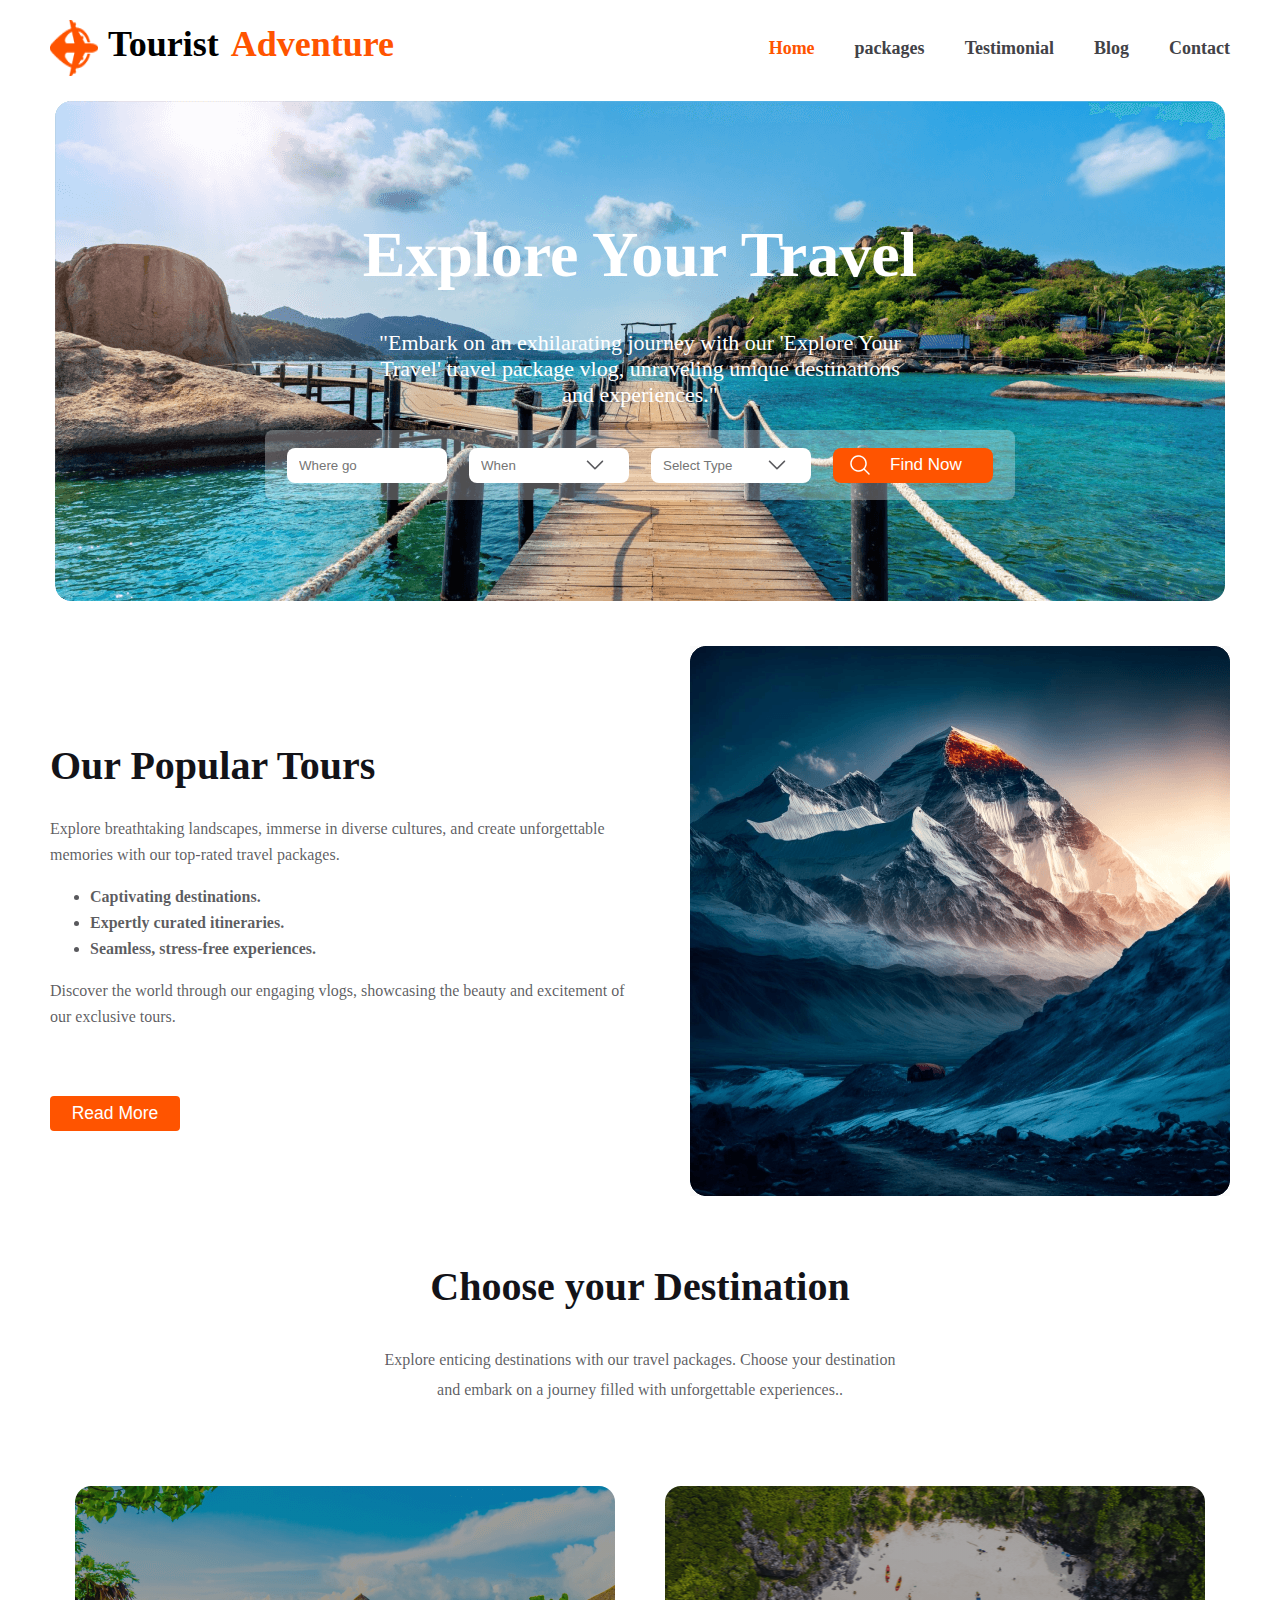
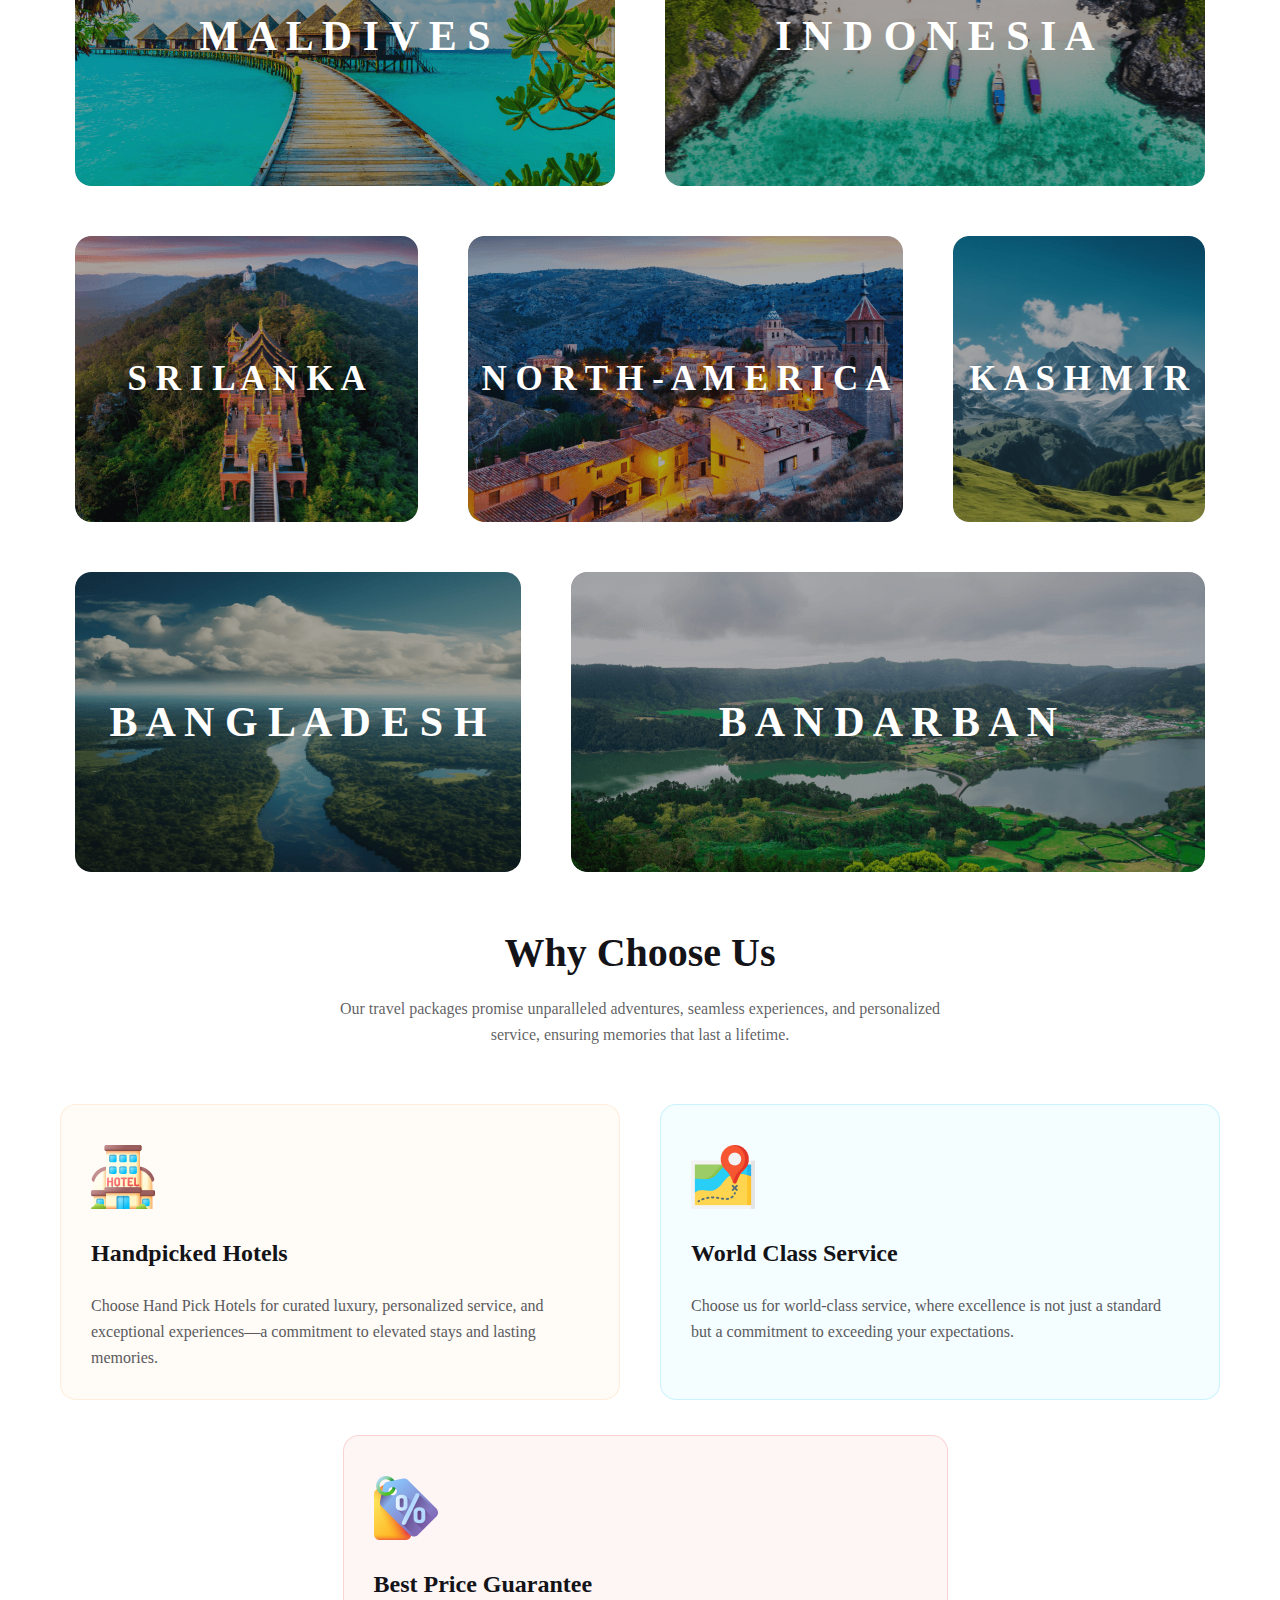
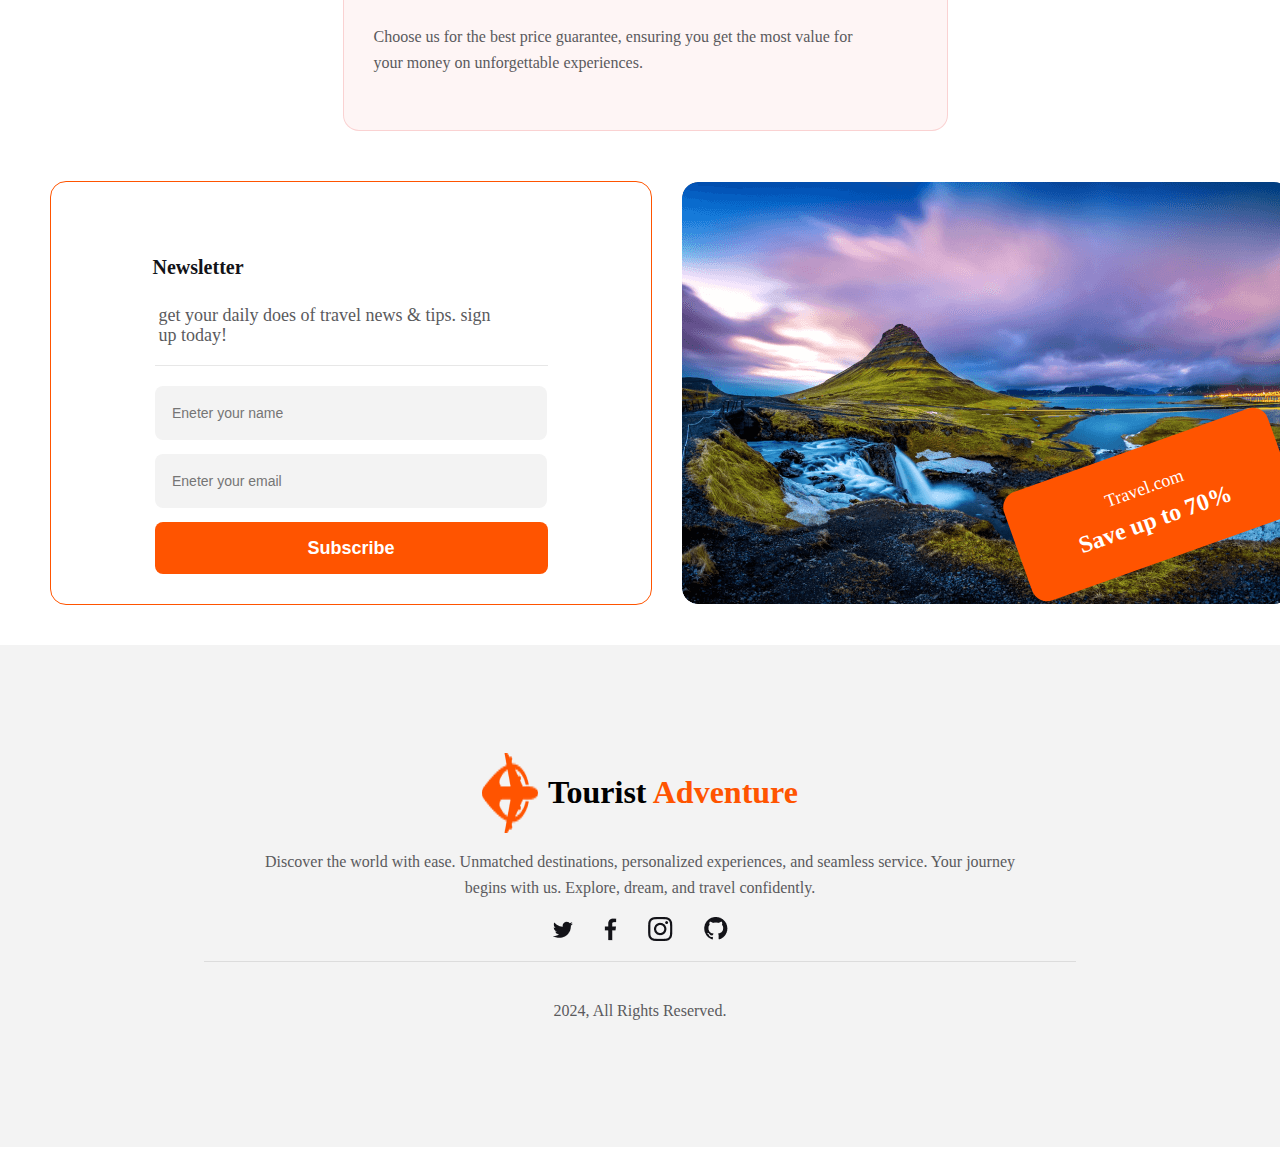
<file: index.html>
<!DOCTYPE html>
<html lang="en">

<head>
    <meta charset="UTF-8">
    <meta name="viewport" content="width=device-width, initial-scale=1.0">
    <title>Tourist Adventure</title>
    <link rel="stylesheet" href="style.css">
    <link rel="stylesheet" href="responsive.css">

</head>

<body>


<header>
        <nav>
            <div class="tourist-title"><img src="./B9A2-Hero-Travel-main/Images/Group 40071 (2).png" alt="" srcset="">
                <h1>Tourist<span> Adventure</span> </h1>
            </div>
            <img src="./B9A2-Hero-Travel-main/Images/Frame (1).png" alt="" srcset="" style="width: 24px; margin-left: 2.5rem;
            height: 24px;
            " id="pop">

            <ul>
                <li><a href="" id="home">Home</a></li>
                <li><a href="">packages</a></li>
                <li><a href="">Testimonial</a></li>
                <li><a href="">Blog</a></li>
                <li><a href="">Contact</a></li>
            </ul>
        </nav>


        <div class="header-bg">
            <div class="header-bg-img">
                <h2 class="head-bg-img-title">Explore Your Travel</h2>
                <p class="head-bg-img-paragrph">"Embark on an exhilarating journey with our 'Explore Your Travel' travel package vlog, unraveling unique destinations and experiences."</p>
                <div class="header-btn-bg">
                    <div class="headr-buttn">
                        <div><input type="text" placeholder="Where go"></div>
                    </div>


                    <div class="headr-buttn">

                        <input type="text" placeholder="When">
                        <img src="./B9A2-Hero-Travel-main/Images/Frame.png" alt="" srcset="">
                    </div>
                    

                    <div class="headr-buttn">
                        <input type="text" placeholder="Select Type">
                        <img src="./B9A2-Hero-Travel-main/Images/Frame.png" alt="" srcset="">
                    </div>

                    <div class="headr-buttn" id="headr-search-buttn">
                        <img src="./B9A2-Hero-Travel-main/Images/search.png" alt="" srcset=""
                            style="padding-right: 18px; padding-left:5px;">
                   
                        <button id="findd"  style="padding-right: 0px;" >Find Now</button> 

                    </div>



                </div>
            </div>
        </div>

</header>

<main>
        <div class="popular-tours">
            <div>
                <div class="left-side">
                    <h1>Our Popular Tours</h1>

                    <p>Explore breathtaking landscapes, immerse in diverse cultures, and create unforgettable memories with our top-rated travel packages.</p>
                    <!-- <ul style="display: flex; flex-direction: column; align-items: start;"> 
                    </ul> -->
                    <li style="list-style-type:disc;">Captivating destinations.</li>
                    <li style="list-style-type:disc;">Expertly curated itineraries.</li>
                    <li style="list-style-type:disc;">Seamless, stress-free experiences. </li>


                    <p>Discover the world through our engaging vlogs, showcasing the beauty and excitement of our exclusive tours.</p>

                    <button id="read-more-btnn">Read More</button>
                </div>

            </div>

            <div class="right-side"><img src="./B9A2-Hero-Travel-main/Images/Rectangle 4.png" alt="" srcset=""></div>

        </div>

        <div class="Choose-destination">
            <h1>Choose your Destination</h1>
            <p>Explore enticing destinations with our travel packages. Choose your destination and embark on a journey filled with unforgettable experiences..</p>
        </div>

        
   



   
       
        

        

    <div class="first-row">
        <div class="locat-img" style="border-radius: 16px;
        width: 573px;
        height: 300px;
        
        background: linear-gradient(0deg, rgba(13, 13, 14, 0.2) 0%, rgba(19, 19, 24, 0.20) 100%), url('./B9A2-Hero-Travel-main/Images/Rectangle 5.png'), lightgray 50% / cover no-repeat;"><h2>M A L D I V E S</h2></div>

        <div class="locat-img" style="border-radius: 16px;width: 573px;
        height: 300px; 
        background: linear-gradient(0deg, rgba(19, 19, 24, 0.20) 0%, rgba(19, 19, 24, 0.20) 100%), url('./B9A2-Hero-Travel-main/Images/Rectangle 8.png')lightgray 50% / cover no-repeat;"><h2>I N D O N E S I A</h2></div>
        </div>

    <div class="second-row">
        <div class="locat-img" style="border-radius: 16px;width: 374px;
        height: 286px;
        background: linear-gradient(0deg, rgba(19, 19, 24, 0.20) 0%, rgba(19, 19, 24, 0.20) 100%), url('./B9A2-Hero-Travel-main/Images/Rectangle 6.png'), lightgray 50% / cover no-repeat;"><h2 style="font-size: 35px;">S R I L A N K A</h2></div>

        <div class="locat-img" style="border-radius: 16px;width: 474px;
        height: 286px;
        background: linear-gradient(0deg, rgba(19, 19, 24, 0.20) 0%, rgba(19, 19, 24, 0.20) 100%), url('./B9A2-Hero-Travel-main/Images/Rectangle 7.png'), lightgray 50% / cover no-repeat;"><h2 style="font-size: 35px;">N O R T H - A M E R I C A</h2></div>

        <div class="locat-img" style="border-radius: 16px;width: 274px;
        height: 286px; 
        background: linear-gradient(0deg, rgba(19, 19, 24, 0.20) 0%, rgba(19, 19, 24, 0.20) 100%), url('./B9A2-Hero-Travel-main/Images/Rectangle 9.png'), lightgray 50% / cover no-repeat;"><h2 style="font-size: 35px;">K A S H M I R</h2></div>
        </div>

    <div class="third-row">
        <div class="locat-img" style="border-radius: 16px;width: 473px;
        height: 300px; ;
        background: linear-gradient(0deg, rgba(19, 19, 24, 0.20) 0%, rgba(19, 19, 24, 0.20) 100%), url('./B9A2-Hero-Travel-main/Images/Rectangle 11.png'), lightgray 50% / cover no-repeat;"><h2>B A N G L A D E S H</h2></div>

        <div id="bandr-ban" class="locat-img" style="
        background: linear-gradient(0deg, rgba(19, 19, 24, 0.20) 0%, rgba(19, 19, 24, 0.20) 100%), url('./B9A2-Hero-Travel-main/Images/Rectangle 10.png'), lightgray 50% / cover no-repeat;"><h2>B A N D A R B A N</h2></div>
        </div>
    
        <div class="why-chs">
            <h1 >Why Choose Us</h1>

            <p class="whyy-chhs-pra">Our travel packages promise unparalleled adventures, seamless experiences, and personalized service, ensuring memories that last a lifetime.</p>

        </div>
    
<div class="service-card">
    <div class="hotel"><img src="./B9A2-Hero-Travel-main/Images/hotel 1.png" alt="" srcset="" style=" margin-top: 40px;"><h5 class="srvc-crd-ttl">Handpicked Hotels</h5><p class="srvc-crd-para">Choose Hand Pick Hotels for curated luxury, personalized service, and exceptional experiences—a commitment to elevated stays and lasting memories. </p></div>

    <div class="servc"><img src="./B9A2-Hero-Travel-main/Images/map 1.png" alt="" srcset="" style=" margin-top: 40px;"><h5 class="srvc-crd-ttl">World Class Service</h5><p class="srvc-crd-para">Choose us for world-class service, where excellence is not just a standard but a commitment to exceeding your expectations.</p></div>
</div>

<div class="price-dv" style="display: flex;
    align-items:flex-start;justify-content: center;">
    
        <div class="price"><img src="./B9A2-Hero-Travel-main/Images/price-tag 1.png" alt="" srcset="" style=" margin-top: 40px;"><h5 class="srvc-crd-ttl">Best Price Guarantee</h5><p class="srvc-crd-para">Choose us for the best price guarantee, ensuring you get the most value for your money on unforgettable experiences.</p></div>
</div>

<div class="subscrb-inpt-div">

    <div class="subcrb-sectn">

    <h6 id="Newsletter">Newsletter</h6>
    <p id="subs-para">get your daily does of travel news & tips. sign up today!</p>

    <div style="width: 393px; margin: 20px 0px;
    height: 1px;background: rgba(19, 19, 24, 0.10);"></div>

    <input type="text" placeholder="Eneter your name">
    <input type="email" name="" id="" placeholder="Eneter your email">
    <button>Subscribe</button>
    </div>


<div class="img-discount-sectn" style="background-image: url('./B9A2-Hero-Travel-main/Images/Rectangle\ 82.png'); width: 672px;
height: 422px;
border-radius: 16px;
">
<div class="stckr"><p>Travel.com</p><b>Save up to 70%</b></div></div>
    

</div>

</main>
    <footer>
        <div class="fotr-dv">

            <div class="tourist-title"><img src="./B9A2-Hero-Travel-main/Images/Group 40071 (2).png" alt="" srcset="">
                <h1>Tourist<span> Adventure</span> </h1>
            </div>

            <p>Discover the world with ease. Unmatched destinations, personalized experiences, and seamless service. Your journey begins with us. Explore, dream, and travel confidently.</p>

            <img src="./B9A2-Hero-Travel-main/Images/Social.png" alt="" srcset="" style="cursor: pointer;">

            <div class="line"></div>

    <p id="copy-right">2024, All Rights Reserved.</p>

        </div>
    </footer>
</body>

</html>
</file>
<file: style.css>
body{margin-top: 20px;
    margin-left: 50px;
    margin-right: 50px;

}
nav{
    display: flex;
    justify-content: space-between;
    
   align-items: center;
   


}

.tourist-title{
    display: flex;
    gap: 10px;
    text-align: center;
}
nav > div > img{
    width: 48px; ;
    height: 56.008px;
}
/* nav>div>h1{

font-size: 36px;
font-style: normal;
font-weight: 800;
line-height: normal;
} */
nav>div>h1{
 font-weight: 800;
font-size: 36px;
line-height:0px;
word-spacing:5px;
text-align: center;

}
span{
    color: #ff5400;
}

ul{
    display:flex ;
    }
   li{
        list-style: none;
        margin-left: 40px;
        text-align: center;
        font-size: 18px;
        font-weight: 700;
        line-height: normal;
        
    }
    li>a{
        text-decoration :none;
        color: var(--Dark-02, #424247);
    }
    #home{
        color: #FF5400;
    }

    /* .header-img{
        display:flex ;
        justify-content: center;
       align-items: center;
       border: solid rebeccapurple 10px;} */

    #lorem-text{
        display: flex;
        justify-content: center;
        align-items: center;
        }
        .header-bg{
            display: flex;
            justify-content: center;
            /* border: solid red; */
            margin-top: 25px;
            margin-bottom: 25px;

            
            
        }
        .header-bg-img{background-image: url("./B9A2-Hero-Travel-main/Images/Head\ 01.png");
            color: #ffffff;
           
            width: 1170px;
            height: 500px;
            border-radius: 16px;
            /* background-image: linear-gradient(rgba(247, 5, 5, 0.1),rgba(0,0,0,.01)); */
            display: flex;
            justify-content: center;
            align-items: center;
            flex-direction: column;

        }

        
           .head-bg-img-title{
                color: #FFF;
                font-size: 64px;
                font-style: normal;
                font-weight: 800;
                line-height: 0px;
           }
           
           .head-bg-img-paragrph{
            width: 540px;
            color: #FFF;
            text-align: center;
            font-family: Mulish;
            font-size: 22px;
            font-style: normal;
            font-weight: 400;
            line-height: 26px; /* 162.5% */
           }
           .header-btn-bg{border-radius: 8px;
            background: rgba(255, 255, 255, 0.30);
            /* border: solid black; */
            width:  750px;
            height:  70px;
            display: flex;
            align-items: center;
            justify-content: center;
            justify-content: space-evenly;
            }
           
          
/* .boom{
    border: solid rgb(255, 0, 0);
    padding-right: 00px;} */
input{
    width: 100px;
    height:none;
    outline: none;
    border: none;
    border-radius:1px;
    
    /* padding-left: 10px; */
    
}
 .headr-buttn{
            display: flex;
            background: #ffffff;
            justify-content:space-between;
            align-items: center;
            width: 100px;
            height: 35px;
            flex-shrink: 0;
            border-radius: 8px;
            padding-right: 50px;
            padding-left: 10px;
            cursor: pointer;
            

 }          
 /* .headr-search-buttn{
            display: flex;
            background: #ffffff;
            justify-content:space-between;
            align-items: center;
            width: 100px;
            height: 35px;
            flex-shrink: 0;
            border-radius: 8px;
            padding-right: 50px;
            padding-left: 10px;

 }*/

 #headr-search-buttn{
    background: #FF5400;

    
 }
 #findd{
   background: #FF5400;
   border-radius: 8px;
   flex-shrink: 0;
   color: white;
   border: none;
   font-size: 17px;
   font: bold;
   display: flex;
   align-items: center;
   width: 100px;
   height: 35px;
   padding-left: 0px;
   cursor: pointer;





 }

 .popular-tours{
    display: flex;
    flex-direction: row;
    justify-content: space-between;
    gap: 50px;
    /* border: solid  8px green; */
    align-items: center;
    margin-top: 45px;
   margin-bottom: 45px;

 }
 .left-side{
   /* display: flex; */
   /* flex-direction: column; */
   /* height: 100%; */
   /* align-items:flex-start; */
   
   text-align: left;
   /* border: solid yellow; */
   gap: 10px;
   
 }
 .left-side >h1{
    color: #131318;
    text-align: left;
    font-family: Mulish;
    font-size: 40px;
    font-style: normal;
    font-weight: 800;
    line-height: normal;
    /* border : 2px solid blue */
    
 }
 .left-side > p{
color: rgba(19, 19, 24, 0.70);
font-family: Mulish;
font-size: 16px;
font-style: normal;
font-weight: 400;
line-height: 26px; /* 162.5% */
 }
 .left-side > li{
    text-align: left;
    color: rgba(19, 19, 24, 0.70);
    font-size: 16px;
    line-height: 26px;
 }

 #read-more-btnn{

    height:none;
    outline: none;
    border: none;
    border-radius:4px;
    color: #ffffff;
    background: #FF5400;
    width: 130px;
    height: 35px;
    flex-shrink: 0;
    font-size: 17.5px;
    margin-top: 50px;
 }

 .Choose-destination{
    display: flex;
    flex-direction: column;
    align-items: center;
    justify-content: center;
    line-height: 0px;
    margin: 40px 0px;
 }
 .Choose-destination >h1{
    line-height: 30px;
    color: #131318;
    font-size: 40px;
 }
 .Choose-destination >p{
color: rgba(19, 19, 24, 0.70);
font-size: 16px;
font-weight: 400;
width: 520px;
line-height: 30px;
text-align: center;

 }
 #bandr-ban{
   border-radius: 16px;
   width: 673px;
   height: 300px;
 }
 

 .locat-img{
          
color: #FFF;
display: flex;
align-items: center;
 justify-content: center;
  text-align: center;
  font-size: 28px;
  margin: 25px;
 }

 .first-row{
display: flex;
align-items: center;
 justify-content: center;
 justify-content: space-evenly;

 }
 .second-row{
display: flex;
align-items: center;
 justify-content: center;
 justify-content: space-evenly;
 }
 .third-row{
display: flex;
align-items: center;
 justify-content: center;
 justify-content: space-evenly;
 }
 .why-chs{
    display: flex;
    flex-direction: column;
text-align: center;
justify-content: center;
align-items: center;
margin: 30px;
 }
 .why-chs > h1{
   color: #131318;
   font-size: 40px;
   font-weight: 800;
   line-height: 0px;
 }

.whyy-chhs-pra{
   width: 643px;font-weight: 400;line-height: 26px;font-size: 16px;color: rgba(19, 19, 24, 0.70); 
}


 .service-card{
display: flex;
align-items: flex-start;
justify-content: space-evenly;
 }

 .hotel{
    border-radius: 16px;
    border: 1px solid rgba(251, 181, 99, 0.20);
    background: rgba(251, 181, 99, 0.05);
    margin: 10px;
    margin-right: 20px;
    width: 573px;
    height: 284px;
    padding-left: 30px;
    padding-bottom: 10px;
 }
 .servc{
    border-radius: 16px;
    border: 1px solid rgba(41, 206, 246, 0.20);
    background: rgba(41, 206, 246, 0.05);
    margin: 10px;
    margin-left: 20px;
    width: 573px;
    height: 284px;
    padding-left: 30px;
    padding-bottom: 10px;
   
 }

.price{
    border-radius: 16px;
    border: 1px solid rgba(233, 68, 68, 0.20);
    background: rgba(233, 68, 68, 0.05);
    margin: 10px;
    margin-left: 20px;
    margin-top: 25px;
    width: 573px;
    height: 284px;
    padding-left: 30px;
    padding-bottom: 10px;
   
 }

 .srvc-crd-ttl{
    color: #131318;
    text-align: left;
    font-family: Mulish;
    font-size: 24px;
    font-style: normal;
    font-weight: 800;
    line-height: 0px;
 }
 .srvc-crd-para{
    color: #5A5A5D;
    font-family: Mulish;
    font-size: 16px;
    font-style: normal;
    font-weight: 400;
    line-height: 26px;
    width: 486px;
    height: 78px;
 }

 

 .subscrb-inpt-div{
   display: flex;
   align-items: center;
   justify-content: space-between;
   margin: 40px 0px;
   gap: 30px;
 }

.subcrb-sectn{
   border-radius: 16px;
    border: 1px solid #FF5400;width: 600px;
    height: 422px;
    display: flex;flex-direction: column; align-items:center;
    flex-shrink: 0;
}

 #Newsletter{
   width: 105px;
   color: #131318;
font-family: Mulish;
font-size: 20px;
font-style: normal;
font-weight: 800;
line-height: 0px;
margin-right: 292px;
margin-bottom: 20px;
margin-top: 85px;

 }

 #subs-para{
   margin-right: 35px;
width: 350px;
color: #5A5A5D;
font-family: Mulish;
font-size: 18px;
font-style: normal;
font-weight: 400;
line-height: 20px;
margin-bottom: 0px;
 }

 .subcrb-sectn > input{
   margin-bottom: 14px;
   padding-left: 17px;
   width: 373px;
   height: 52px;
   flex-shrink: 0;
   border-radius: 8px;
   background: rgba(19, 19, 24, 0.05);
   color: rgba(19, 19, 24, 0.30);
   font-size: 14px;
   font-weight: 400;
 }


 .subcrb-sectn > button{
   width: 393px;
   height: 52px;
   flex-shrink: 0;
   border-radius: 8px;
   background: #FF5400;
   font-size: 18px;
   font-weight: 800;
   color: #FFF;
   border: none;
 }
 .stckr{
   border-radius: 16px;
   background: #FF5400;
   width: 280px;
   height: 115px;
   transform: rotate(-19.628deg);
   flex-shrink: 0;
   color: #FFF;
   display: flex;
   align-items: center;
   justify-content: center;
   text-align: center;
   flex-direction: column;
   margin: 265px  0px 0px 328px;
 }
 
 .stckr > p{
font-size: large;
line-height: 10px;
 }
 .stckr > b{
   font-weight: 5000;
   font-size:x-large;
   line-height: 20px;
   margin-bottom: 16px;
 }
 footer{
   display: flex;
   flex-direction: column;
   align-items: center;
   justify-content: center;
 }
 .fotr-dv{
   width: 1348px;
   height: 502px;
   flex-shrink: 0;
   background: rgba(19, 19, 24, 0.05);
   display: flex;
   flex-direction: column;
   align-items: center;
   justify-content: center;
 }

 .fotr-dv >p{
   width: 769px;
   color: #5A5A5D;
   text-align: center;
   font-family: Mulish;
   font-size: 16px;
   font-style: normal;
   font-weight: 400;
   line-height: 26px;
}

.line{
   width: 872px; margin: 20px 0px;
    height: 1px;background: rgba(19, 19, 24, 0.10);
}
 .copy-right{
   color: #131318;
   font-family: Inter;
   font-size: 16px;
   font-style: normal;
   font-weight: 300;
   line-height: normal;
 }
</file>
<file: responsive.css>
@media screen and (max-width: 676px){



nav{
flex-direction: row;}

   ul{
    display: none;
   }
   body{
    display: block;
   }
.head-bg-img-title{
    width: 330px;
    font-size: 30px;
    display: flex;
    align-items: center;
    justify-content: center;
    text-align: center;
}
.head-bg-img-paragrph{
    width: 350px;
    font-size: 15px;
    font: 500;
}

.header-btn-bg{
    display: flex;
    height:190px;
    width: 287px;
    padding: 16px;
    flex-direction: column;
    align-items: flex-start;
    gap: 16px;
    display: block;
}
.headr-buttn{
    align-items: center;
    width: 200px;
    height: 38px;
    flex-shrink: 0;
    border-radius: 8px;
    padding-right: 50px;
    padding-left: 15px;
    cursor: pointer;
    margin-bottom: 14px;
    margin-left: 10px;
}

.popular-tours{
    flex-direction:column ;
}
.Choose-destination{
    flex-direction: column;
}

#bandr-ban{
    width: 500px;
}

.first-row{
    flex-direction: column;
    justify-content: center;
}

.second-row{
    flex-direction: column;
    justify-content: center;
}

.third-row{
    flex-direction: column;
    justify-content: center;
}
.why-chs > h1{
    font-size: 25px;
}

.why-chs>p{
    /* border: solid red; */
    width: 250px; 
}

.service-card{
    flex-direction: column;
    justify-content: center;
}
.price-dv{
    flex-direction: column;
    justify-content: center;
}
.hotel{margin: 10px;
    margin-left: 0px;
    width: 500px;
}
   
.servc{margin: 10px;
    margin-left: 0px;
    width: 500px;
}
.price{margin: 10px;
    margin-left: 0px;
    width: 500px;
}

.subscrb-inpt-div{
    display: flex;
    flex-direction: column;
    justify-content: center;
    gap: 20px;
}
.subcrb-sectn{
    width: 570px;
    height: 422px;
    margin-left: 50px;
}
.stckr{
    margin: 265px  0px 0px 384px;
}


.fotr-dv{
width: 690px;
height: 335px;
}
.line{
    width: 300px;
}
.fotr-dv >p{
    width: 400px;
}
  }







  @media screen and (min-width: 677px){
    #pop{
        display: none;
    }
  }
</file>
